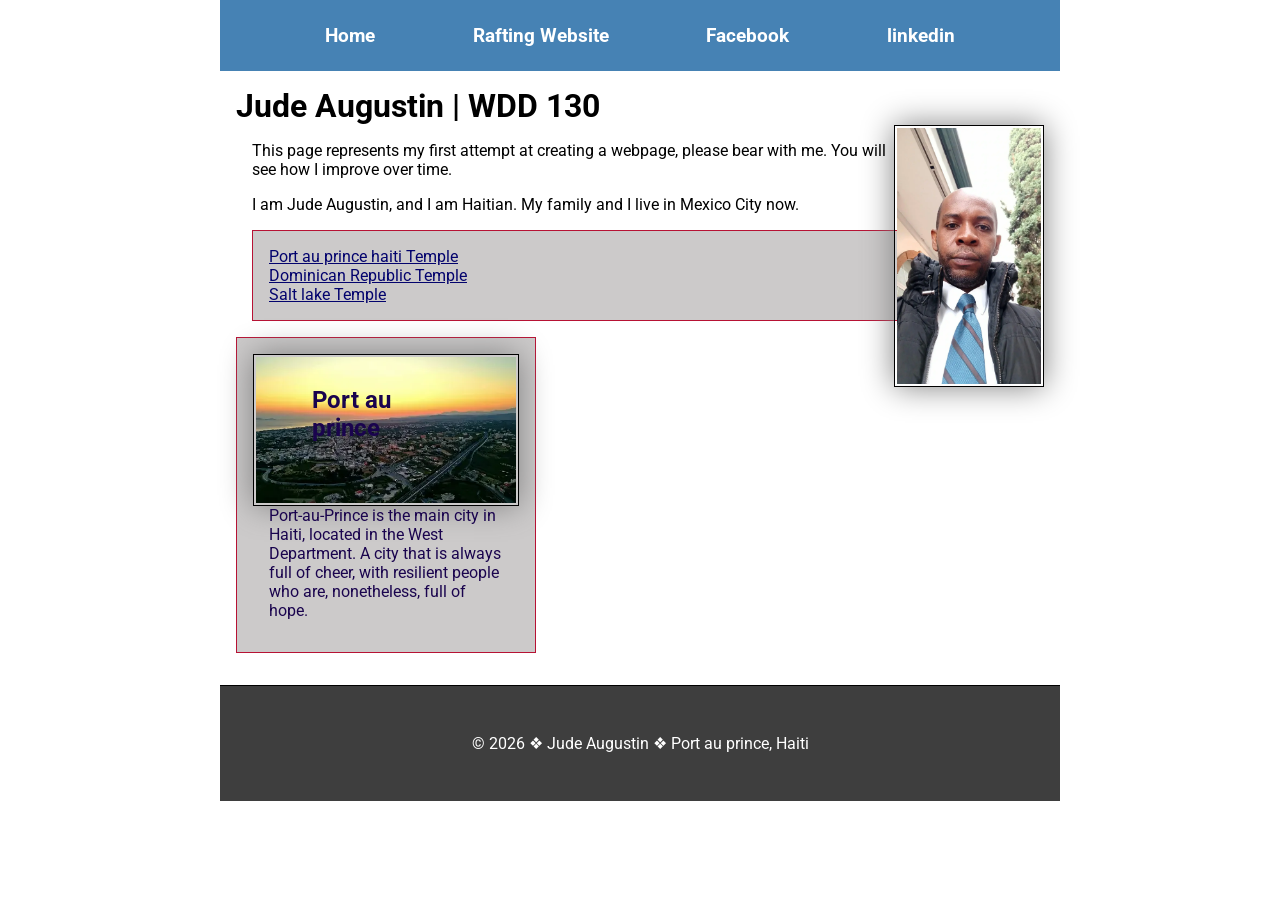
<file: index.html>
<!DOCTYPE html>
<html lang="en">

<head>
    <meta charset="UTF-8">
    <meta name="viewport" content="width=device-width, initial-scale=1.0">
    <title>Jude Augustin | WDD 130</title>
    <meta name="description" content="Jude Augustin WDD 130, Learned to build homepage featuring webdesign projects.">
    <meta name="author" content="Jude Augustin">
    <link rel="stylesheet" href="styles/styles.css">
    <link rel="preconnect" href="https://fonts.googleapis.com">
    <link rel="preconnect" href="https://fonts.gstatic.com" crossorigin>
    <link href="https://fonts.googleapis.com/css2?family=Roboto&display=swap" rel="stylesheet">
</head>

<body>
    <header>
        <nav>
            <a href="#">Home</a>
            <a href="wwr/">Rafting Website</a>
            <a href="https://facebook.com.">Facebook</a>
            <a href="https://linkedin">linkedin</a>
        </nav>
    </header>
    <div class="grid">
        <main>
            <h1>Jude Augustin | WDD 130</h1>
            <img src="images/profile.webp" alt="My profile" width="200">
            <p>This page represents my first attempt at creating a webpage, please bear with me. You will see how I improve over time.</p>
            <p>I am Jude Augustin, and I am Haitian. My family and I live in Mexico City now.</p>
            <ul class="box">
                <li><a href="https://www.churchofjesuschrist.org/temples/details/port-au-prince-haiti-temple?lang=eng" target="_blank" rel="noopener">Port au prince haiti Temple</a> </li>
                <li><a href="https://www.churchofjesuschrist.org/temples/details/santo-domingo-dominican-republic-temple?lang=eng" target="_blank" rel="noopener">Dominican Republic Temple</a></li>
                <li><a href="https://www.churchofjesuschrist.org/temples/details/salt-lake-temple?lang=eng" target="_blank" rel="noopener">Salt lake Temple</a></li>

            </ul>
        </main>
        <aside class="box">
            <h2>Port au prince</h2>
            <img src="images/port-au-prince.webp" alt="Port au prince sunrise">
            <p>Port-au-Prince is the main city in Haiti, located in the West Department. A city that is always full of cheer, with resilient people who are, nonetheless, full of hope.</p>
        </aside>
    </div>


    <footer>
        <p>&copy; 2026 &#10070; Jude Augustin &#10070; Port au prince, Haiti</p>
    </footer>


</body>

</html>
</file>
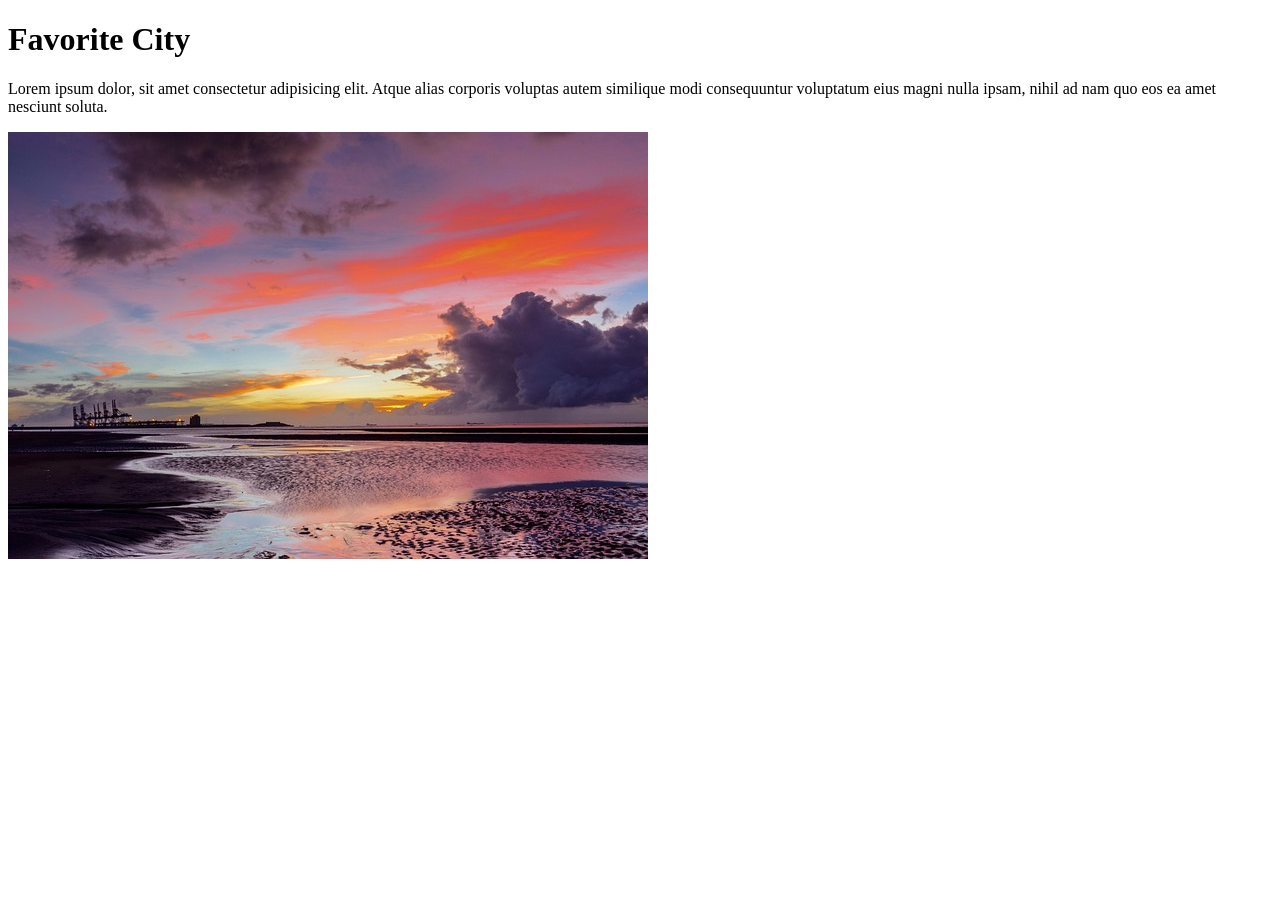
<file: week01/favorite-city.html>
<!DOCTYPE html>
<html lang="en">

<head>
    <meta charset="UTF-8">
    <meta name="viewport" content="width=device-width, initial-scale=1.0">
    <title>Document</title>
</head>

<body>
    <h1>Favorite City</h1>
    <p>Lorem ipsum dolor, sit amet consectetur adipisicing elit. Atque alias corporis voluptas autem similique modi consequuntur voluptatum eius magni nulla ipsam, nihil ad nam quo eos ea amet nesciunt soluta.</p>
    <p></p>
    <img src="images/Haiti-sunset.jpg" alt="Haiti Sunset">
</body>

</html>
</file>
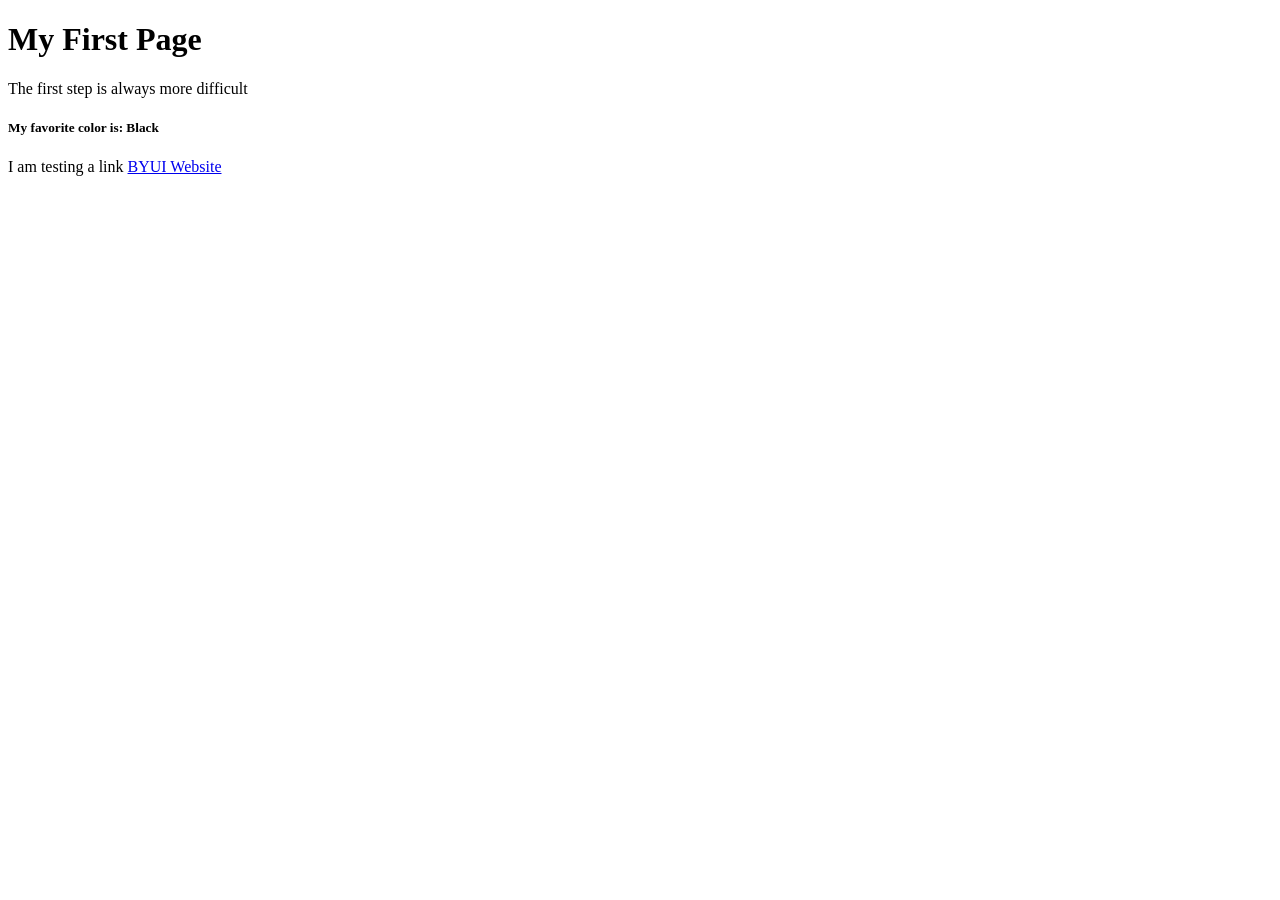
<file: week01/first-page.html>
<!DOCTYPE html>
<html lang="en">

<head>
    <meta charset="UTF-8">
    <meta name="viewport" content="width=device-width, initial-scale=1.0">
    <title>My First Page</title>
</head>

<body>
    <h1>My First Page</h1>

    <p>The first step is always more difficult</p>
    <h5>My favorite color is: Black</h5>
    </p>
    <p>I am testing a link <a href="https://www.byupathway.edu/">BYUI Website</a></p>
</body>

</html>
</file>
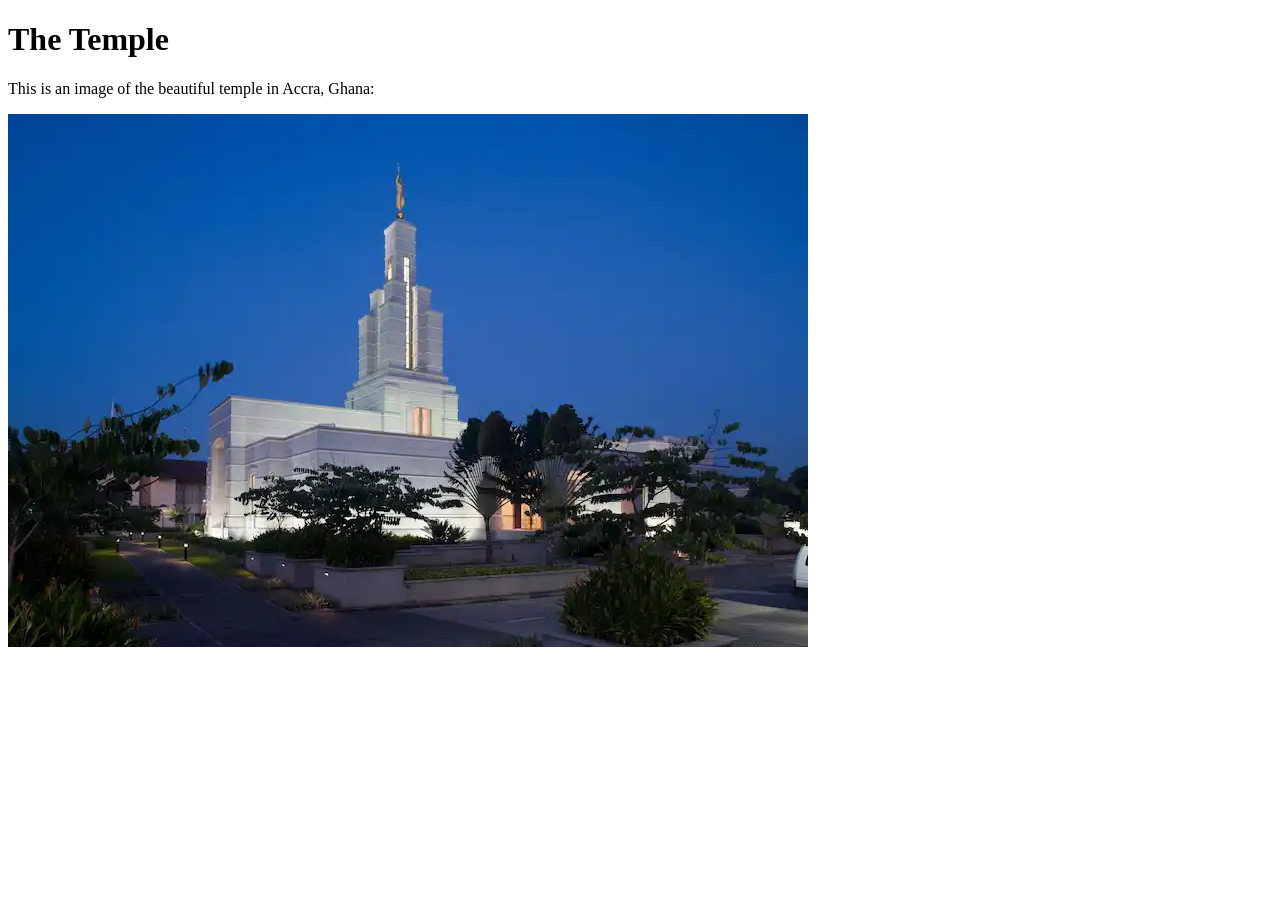
<file: week01/images.html>
<!DOCTYPE html>
<html lang="en">

<head>
    <meta charset="UTF-8">
    <meta name="viewport" content="width=device-width, initial-scale=1.0">
    <title>Temple Image</title>
</head>

<body>
    <h1>The Temple</h1>
    <p>This is an image of the beautiful temple in Accra, Ghana:</p>
    <img src="images/temple-small.webp" alt="The Accra Ghana Temple">

</body>

</html>
</file>
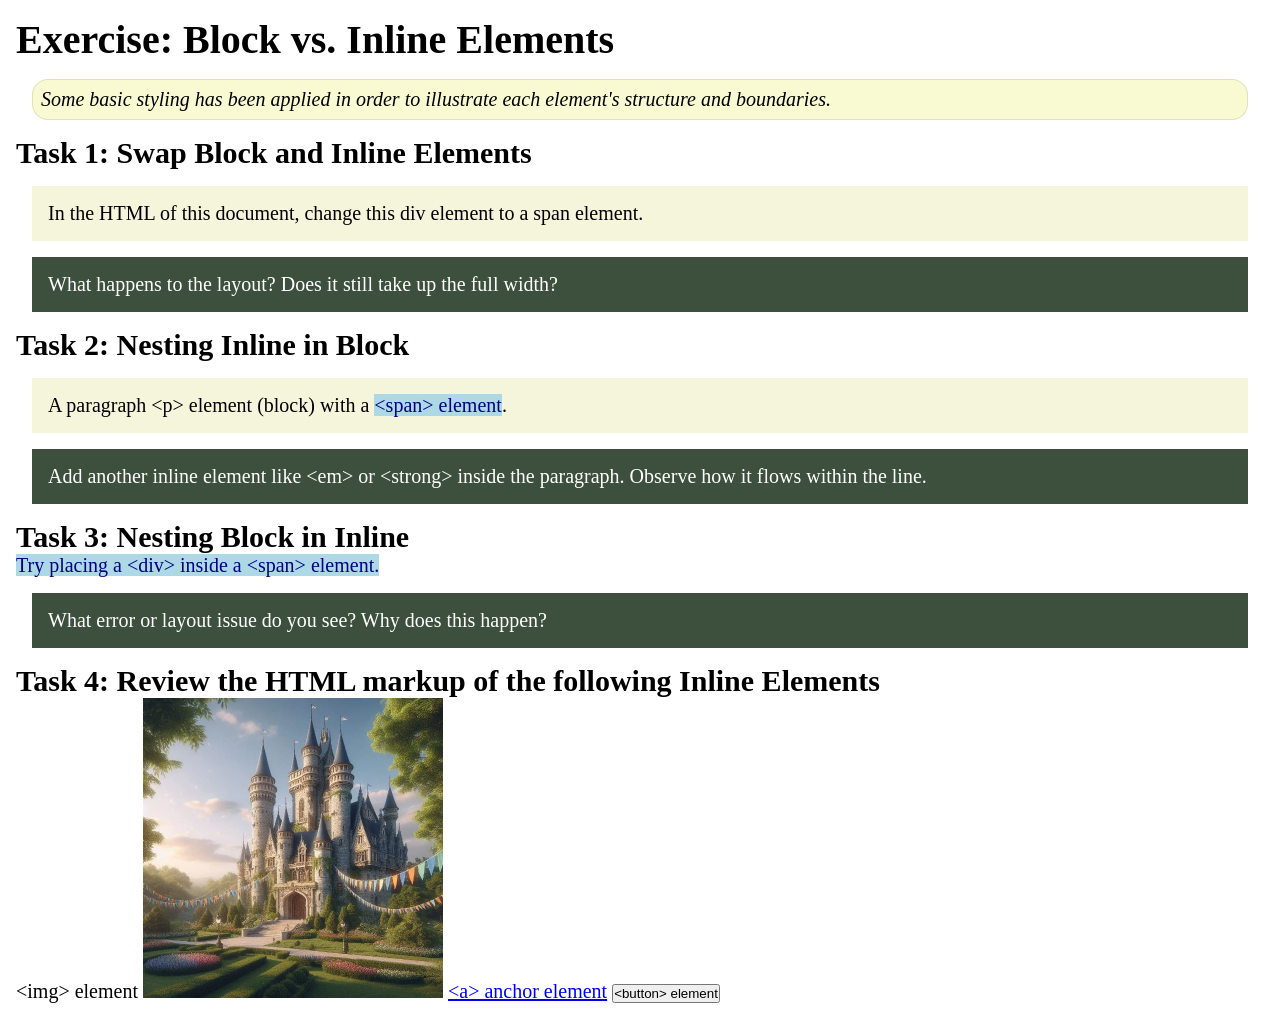
<file: week02/block-vs-inline.html>
<!DOCTYPE html>
<html lang="en">

<head>
    <meta charset="UTF-8">
    <meta name="viewport" content="width=device-width, initial-scale=1.0">
    <title>Exercise: Block vs. Inline Elements</title>
    <link rel="stylesheet" href="styles/block-vs-inline.css">
</head>

<body>
    <main>
        <h1>Exercise: Block vs. Inline Elements</h1>
        <p class="note">Some basic styling has been applied in order to illustrate each element's structure and boundaries.</p>

        <h2>Task 1: Swap Block and Inline Elements</h2>
        <div>In the HTML of this document, change this div element to a span element.</div>

        <p class="question">What happens to the layout? Does it still take up the full width?</p>

        <h2>Task 2: Nesting Inline in Block</h2>
        <p>A paragraph &lt;p&gt; element (block) with a <span>&lt;span&gt; element</span>.</p>
        <p class="question">Add another inline element like &lt;em&gt; or &lt;strong&gt; inside the paragraph. Observe how it flows within the line.</p>

        <h2>Task 3: Nesting Block in Inline</h2>
        <span>Try placing a &lt;div&gt; inside a &lt;span&gt; element.</span>
        <p class="question">What error or layout issue do you see? Why does this happen?</p>

        <h2>Task 4: Review the HTML markup of the following Inline Elements</h2>
        &lt;img&gt; element
        <img src="images/castle.webp" alt="placeholder image (images are inline)" width="300" height="300">
        <a href="https://churchofjesuschrist.org">&lt;a&gt; anchor element</a>
        <button type="button">&lt;button&gt; element</button>
    </main>
</body>

</html>
</file>
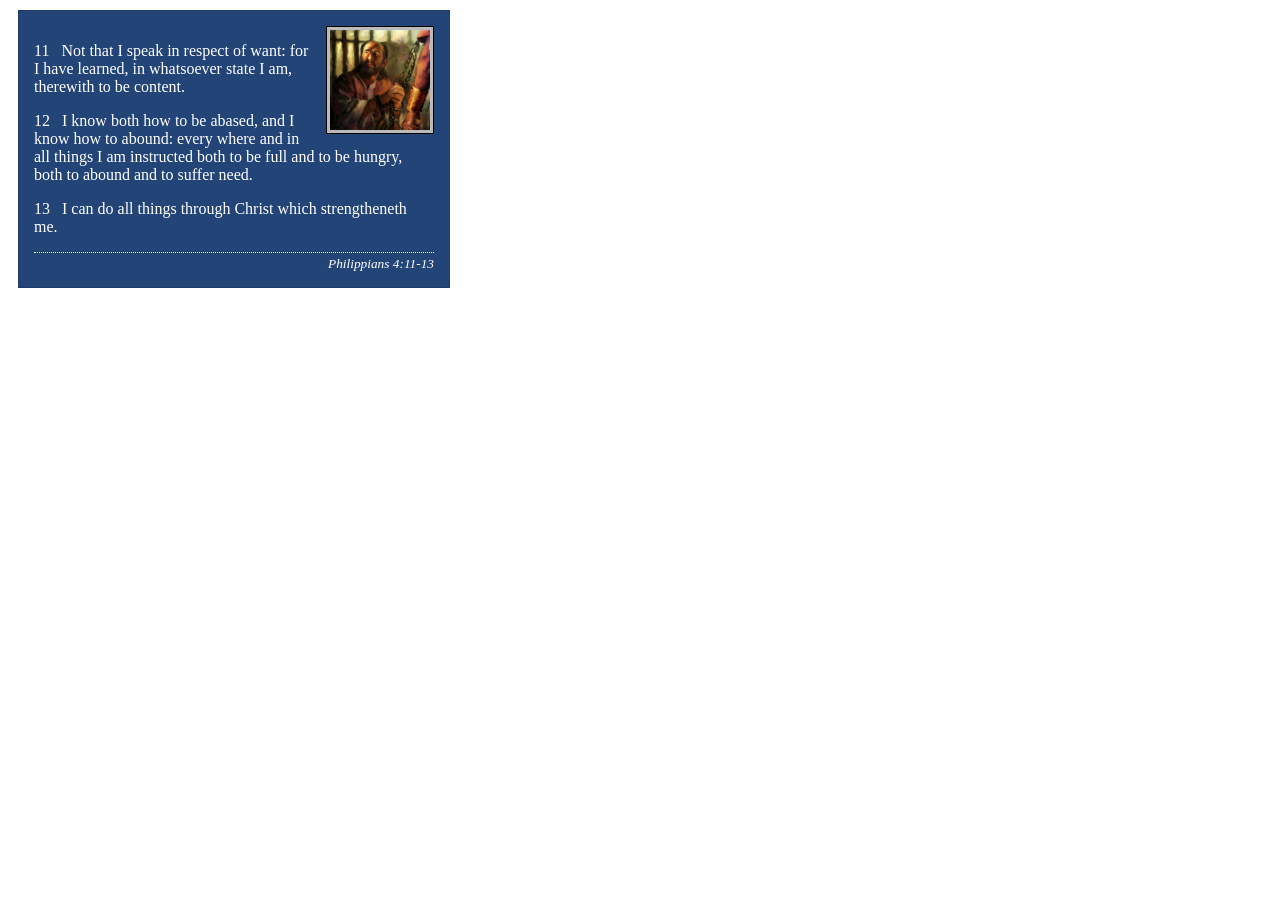
<file: week02/box-model-solution.html>
<!DOCTYPE html>
<html lang="en">

<head>
    <meta charset="UTF-8">
    <meta name="viewport" content="width=device-width, initial-scale=1.0">
    <title>Box Model Activity</title>
    <link rel="stylesheet" href="styles/box-model-solution.css">
</head>

<body>
    <main>
        <div class="callout">
            <img src="images/apostle-paul-imprisoned.webp" alt="Paul the Apostle - Imprisoned in Rome" width="200" height="200">
            <blockquote>
                <p>11 &nbsp; Not that I speak in respect of want: for I have learned, in whatsoever state I am, therewith to be content.</p>
                <p>12 &nbsp; I know both how to be abased, and I know how to abound: every where and in all things I am instructed both to be full and to be hungry, both to abound and to suffer need.</p>
                <p>13 &nbsp; I can do all things through Christ which strengtheneth me.</p>
            </blockquote>
            <cite>Philippians 4:11-13</cite>
        </div>
    </main>
</body>

</html>
</file>
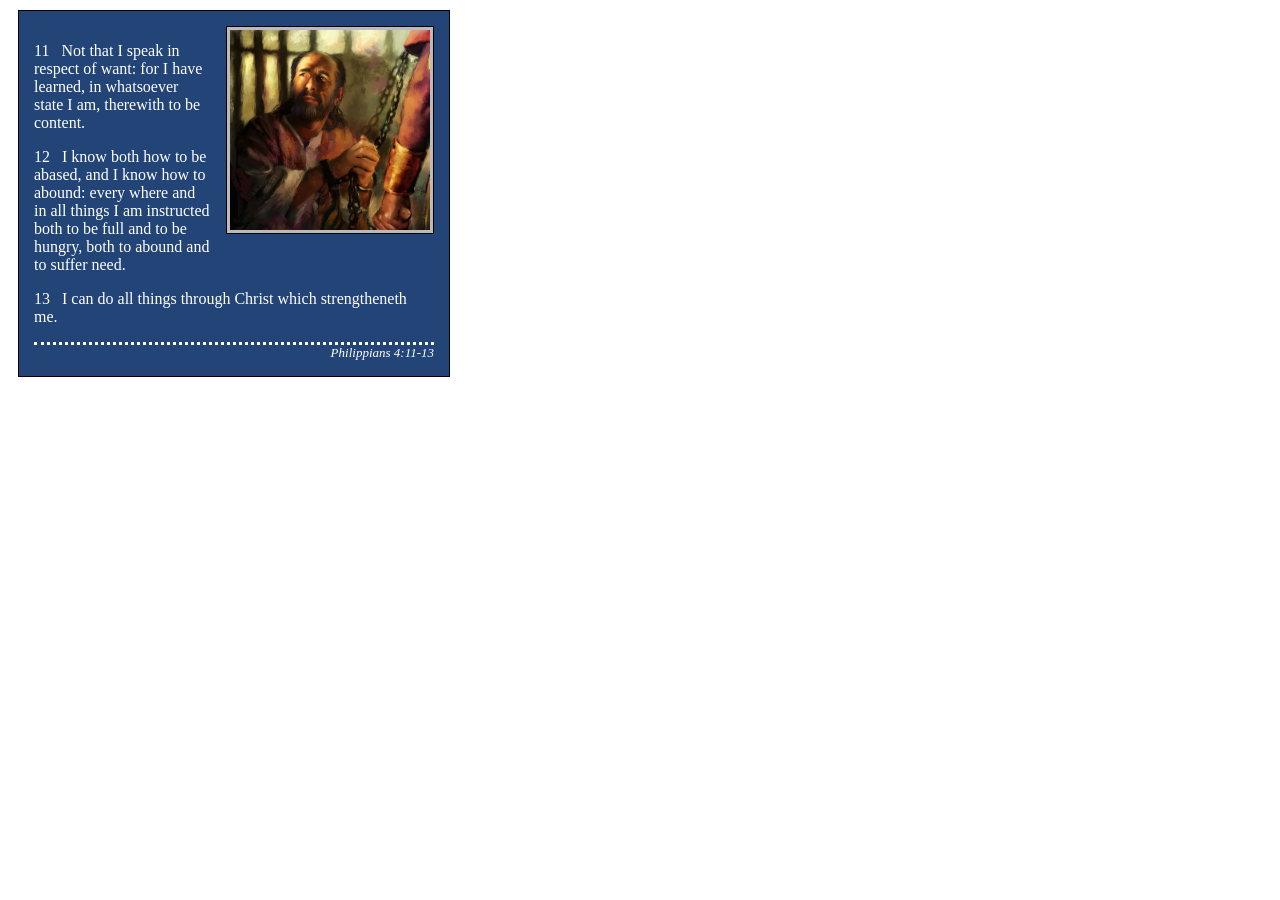
<file: week02/box-model.html>
<!DOCTYPE html>
<html lang="en">

<head>
    <meta charset="UTF-8">
    <meta name="viewport" content="width=device-width, initial-scale=1.0">
    <title>Box Model Activity</title>
    <link rel="stylesheet" href="styles/box-model.css">
</head>

<body>
    <main>
        <div class="callout">
            <img src="images/apostle-paul-imprisoned.webp" alt="Paul the Apostle - Imprisoned in Rome" width="200" height="200">
            <blockquote>
                <p>11 &nbsp; Not that I speak in respect of want: for I have learned, in whatsoever state I am, therewith to be content.</p>
                <p>12 &nbsp; I know both how to be abased, and I know how to abound: every where and in all things I am instructed both to be full and to be hungry, both to abound and to suffer need.</p>
                <p>13 &nbsp; I can do all things through Christ which strengtheneth me.</p>
            </blockquote>
            <cite>Philippians 4:11-13</cite>
        </div>
    </main>
</body>

</html>
</file>
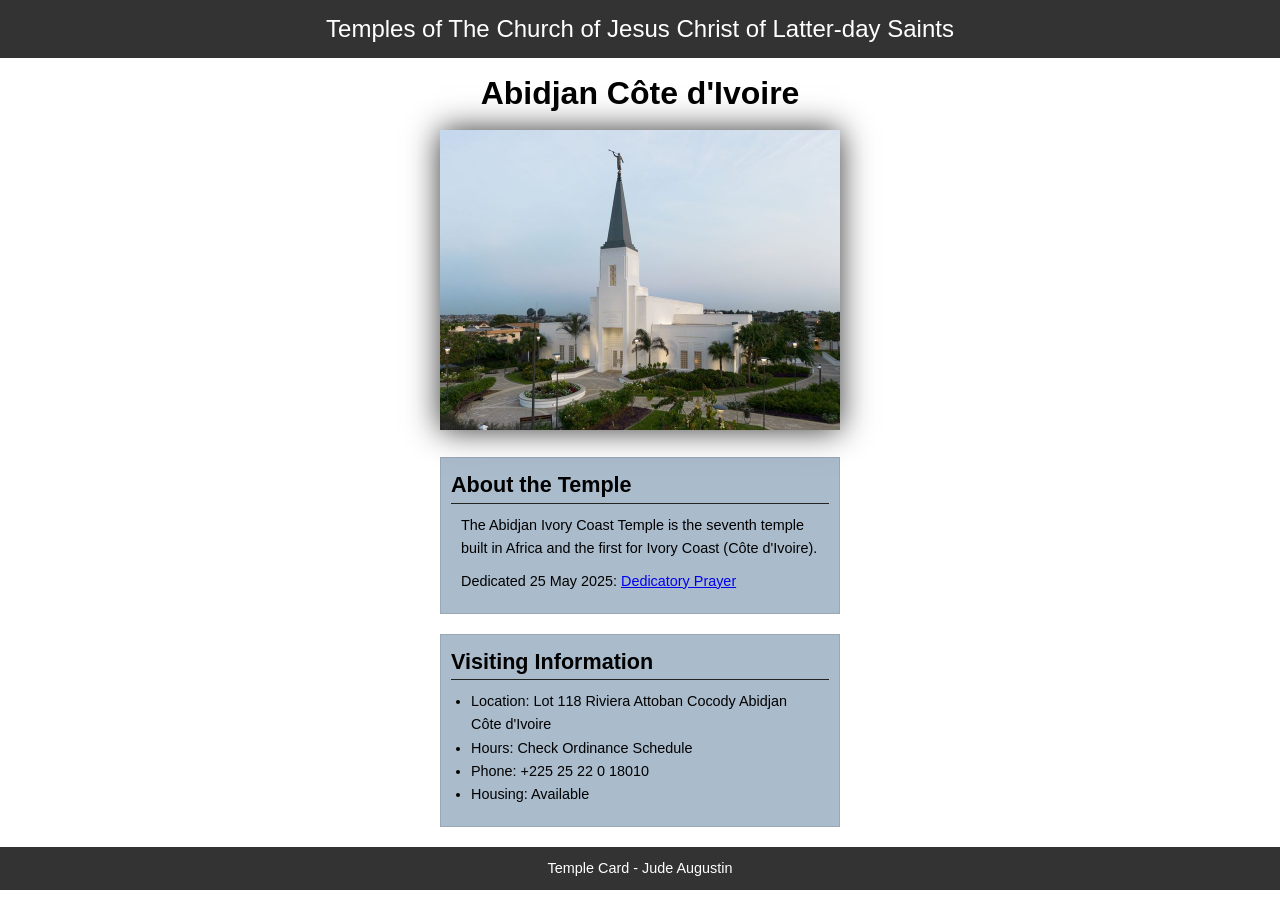
<file: week02/temple.html>
<!DOCTYPE html>
<html lang="en">

<head>
    <meta charset="UTF-8">
    <meta name="viewport" content="width=device-width, initial-scale=1.0">
    <title>Temple Card - Abidjan Côte d'Ivoire</title>
    <link rel="stylesheet" href="styles/temple.css">
</head>

<body>
    <header>
        <p>Temples of The Church of Jesus Christ of Latter-day Saints</p>
    </header>
    <main>
        <h1>Abidjan Côte d'Ivoire</h1>
        <picture>
            <img src="images/abidjan-ivory-coast.jpeg" alt="Abidjan Côte d'Ivoire Temple">
        </picture>
        <section>
            <h2>About the Temple</h2>
            <p>The Abidjan Ivory Coast Temple is the seventh temple built in Africa and the first for Ivory Coast (Côte d'Ivoire).</p>
            <p>Dedicated 25 May 2025: <a href="https://www.churchofjesuschrist.org/temples/dedicatory-prayer/abidjan-ivory-coast-temple/2025-05-25?lang=eng" target="_blank" rel="noopener noreferrer">Dedicatory Prayer</a></p>
        </section>
        <section>
            <h2>Visiting Information</h2>
            <ul>
                <li>Location: Lot 118 Riviera Attoban Cocody Abidjan Côte d'Ivoire</li>
                <li>Hours: Check Ordinance Schedule</li>
                <li>Phone: +225 25 22 0 18010</li>
                <li>Housing: Available</li>
            </ul>
        </section>
    </main>
    <footer>
        <p>Temple Card - Jude Augustin</p>
    </footer>
</body>

</html>
</file>
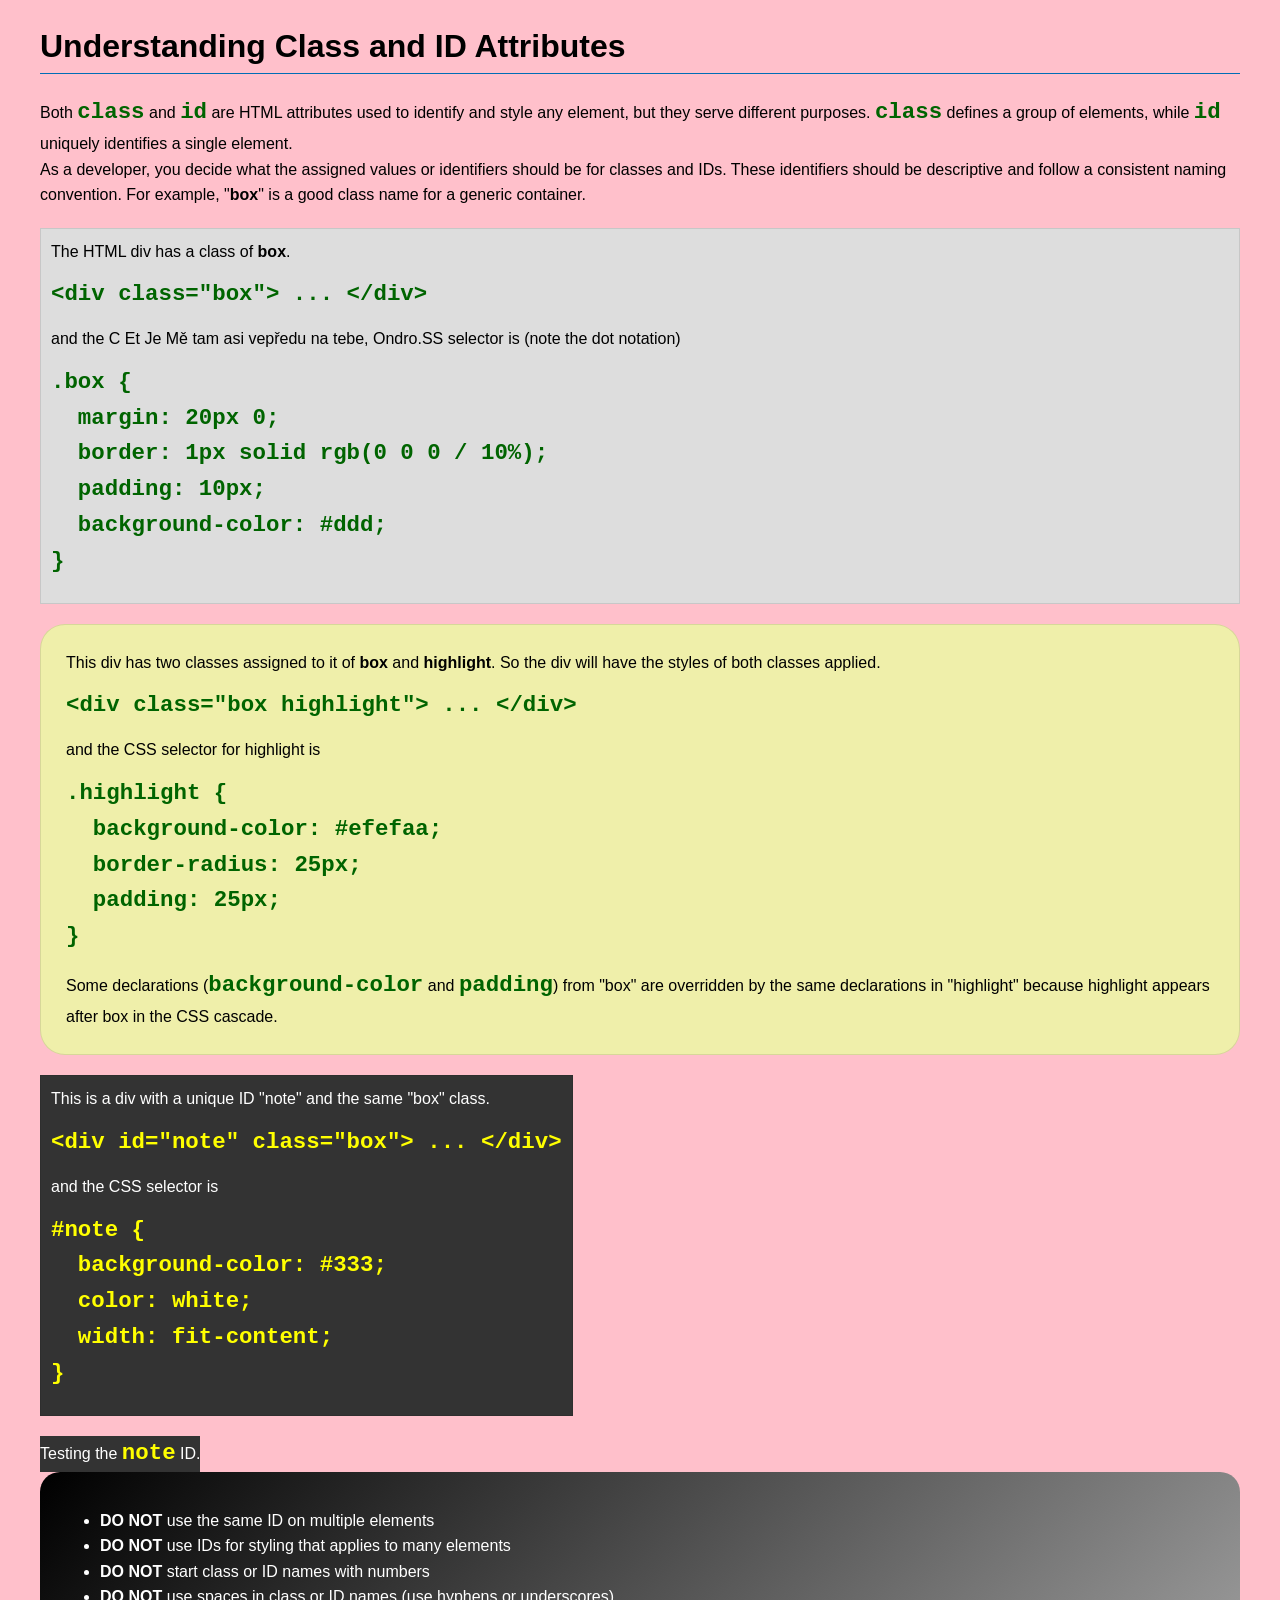
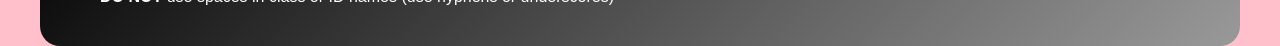
<file: week03/class-and-id.html>
<!DOCTYPE html>
<html lang="en">

<head>
    <meta charset="UTF-8">
    <meta name="viewport" content="width=device-width, initial-scale=1.0">
    <title>Class vs ID Attributes</title>
    <link rel="stylesheet" href="styles/class-and-id.css">
</head>

<body>
    <h1>Understanding Class and ID Attributes</h1>
    <p>Both <code>class</code> and <code>id</code> are HTML attributes used to identify and style any element, but they serve different purposes. <code>class</code> defines a group of elements, while <code>id</code> uniquely identifies a single element.</p>
    <p>As a developer, you decide what the assigned values or identifiers should be for classes and IDs. These identifiers should be descriptive and follow a consistent naming convention. For example, "<strong>box</strong>" is a good class name for a generic container.</p>
    <div class="box">
        <p>The HTML div has a class of <strong>box</strong>.</p>
        <pre><code class="html">&lt;div class="box"&gt; ... &lt;/div&gt;</code></pre>
        and the C Et Je Mě tam asi vepředu na tebe, Ondro.SS selector is (note the dot notation)
        <pre><code class="css">.box {
  margin: 20px 0;
  border: 1px solid rgb(0 0 0 / 10%);
  padding: 10px;
  background-color: #ddd; 
}</code></pre>
    </div>

    <div class="box highlight">
        <p>This div has two classes assigned to it of <strong>box</strong> and <strong>highlight</strong>. So the div will have the styles of both classes applied.</p>
        <pre><code class="html">&lt;div class="box highlight"&gt; ... &lt;/div&gt;</code></pre>
        and the CSS selector for highlight is
        <pre><code class="css">.highlight {
  background-color: #efefaa;
  border-radius: 25px;
  padding: 25px;
}</code></pre>
        <p>Some declarations (<code>background-color</code> and <code>padding</code>) from "box" are overridden by the same declarations in "highlight" because highlight appears after box in the CSS cascade.</p>
    </div>

    <div id="note" class="box">
        <p>This is a div with a unique ID "note" and the same "box" class.</p>
        <pre><code class="html">&lt;div id="note" class="box"&gt; ... &lt;/div&gt;</code></pre>
        and the CSS selector is
        <pre><code class="css">#note {
  background-color: #333;
  color: white;
  width: fit-content;
}</code></pre>
    </div>

    <div id="note">
        <p>Testing the <code>note</code> ID.</p>
    </div>

    <section id="best-practice">
        <ul>
            <li><strong>DO NOT</strong> use the same ID on multiple elements</li>
            <li><strong>DO NOT</strong> use IDs for styling that applies to many elements</li>
            <li><strong>DO NOT</strong> start class or ID names with numbers</li>
            <li><strong>DO NOT</strong> use spaces in class or ID names (use hyphens or underscores)</li>
        </ul>
    </section>

</body>

</html>
</file>
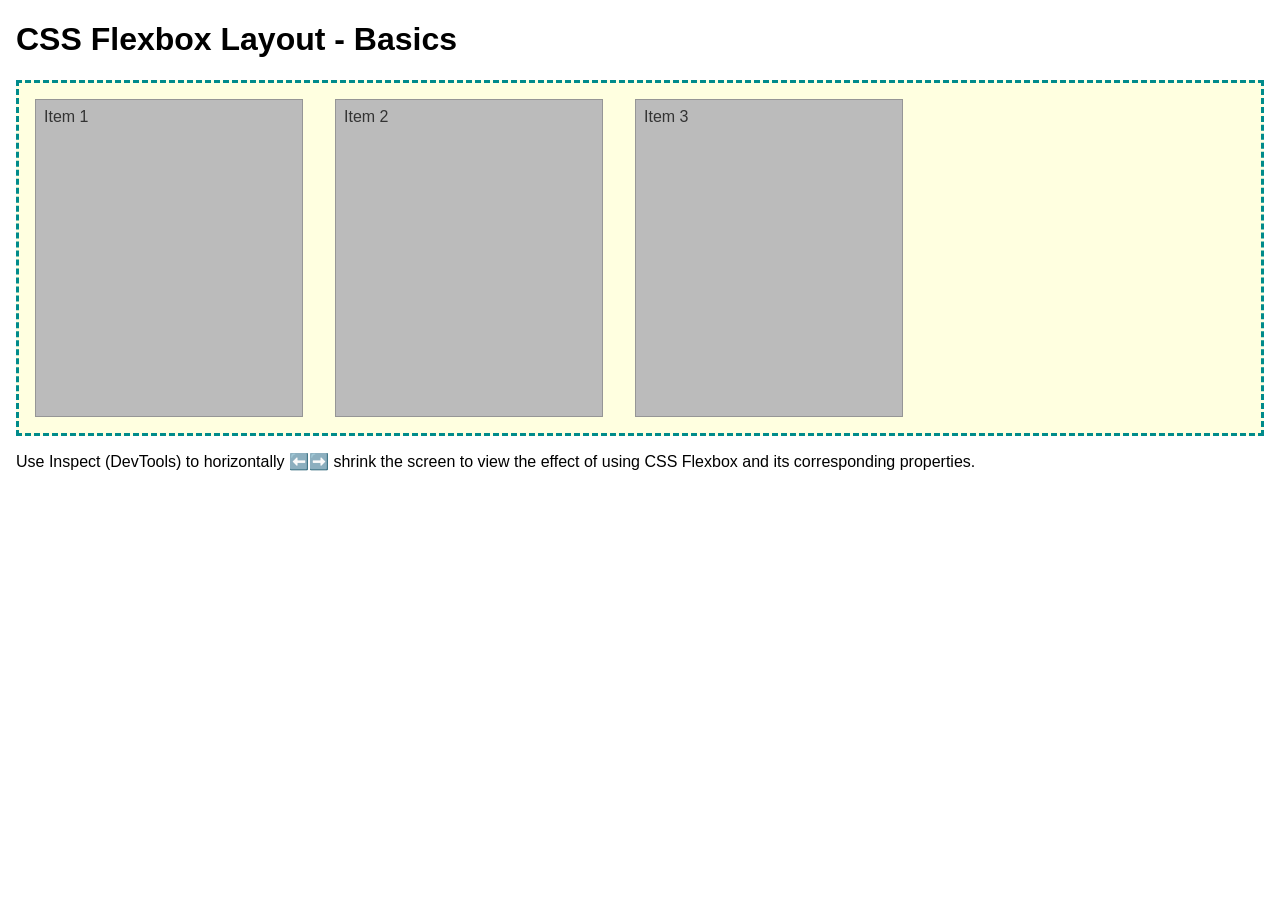
<file: week04/flexbox-layout.html>
<!DOCTYPE html>
<html lang="en">

<head>
    <meta charset="UTF-8">
    <meta name="viewport" content="width=device-width, initial-scale=1.0">
    <title>CSS Flexbox Layout - Basics</title>
    <link rel="stylesheet" href="styles/flexbox.css">
</head>

<body>
    <main>
        <h1>CSS Flexbox Layout - Basics</h1>
        <div class="flex-container">
            <div class="flex-item item1">Item 1</div>
            <div class="flex-item item2">Item 2</div>
            <div class="flex-item item3">Item 3</div>
        </div>
        <p>Use Inspect (DevTools) to horizontally ⬅️➡️ shrink the screen to view the effect of using CSS Flexbox and its corresponding properties.</p>
    </main>
</body>

</html>
</file>
<file: styles/styles.css>
:root {
    --text-align: center;
    --margin: 1rem;
}

* {
    box-sizing: border-box;
    margin: 0;
    padding: 0;

}

a {
    color: rgb(3, 3, 109);
}

header,
.grid,
footer {
    max-width: 840px;
    margin: 0 auto;
}

nav {
    background-color: steelblue;
    padding: 1rem;
    display: flex;
    justify-content: space-evenly;
    align-items: center;
}

body {
    font-size: 16px;
    font-family: Roboto, Arial, sans-serif;

}

nav a {
    display: block;
    padding: 0.5rem;
    text-decoration: none;
    font-size: 1.2rem;
    font-weight: 700;
    color: #fff;
    ;
}

h1 {
    border-bottom: 10x solid #222;
}

img {
    width: 150px;
    height: auto;
    border: 1px solid black;
    padding: 2px;
    box-shadow: 0 0 30px gray;
    float: right;
}

p {
    padding: 0;
}

main {
    grid-column: 2/3;
    grid-row: 1 / 2;
    margin: 1rem;
}

aside {
    width: 300px;
    margin: 10px 0;
    position: relative;

}

aside img {
    width: 100%;
    height: auto;
    text-align: center;
}

aside h2 {
    position: absolute;
    left: 50%;
    transform: translateX(-50%);
    top: 3rem;
}

main img {
    width: 150px;
    height: auto;
    float: right;

}

p {
    margin: var(--margin);
}

footer {
    margin-top: 2rem;
    margin-bottom: 2rem;
    border-top: 1px solid #000;
    text-align: var(--text-align);
    background-color: #3e3e3e;
    color: #fff;
    padding: 2rem 1rem;

}

ul {
    list-style: none;
    padding: 1rem;
}

/* Class selectors */
.box {
    border: 1px solid #b71234;
    padding: 1rem;
    background-color: #cccaca;
    color: #1a044e;
    margin: 1rem;

}
</file>
<file: week02/styles/block-vs-inline.css>
* {
    margin: 0;
    padding: 0;
}

body {
    font-size: 20px;
    margin: 1rem;
}

p,
div {
    background-color: beige;
    margin: 1rem;
    padding: 1rem;
}

span {
    color: navy;
    background-color: lightblue;
}

code {
    margin: 0;
    padding: 0;
    color: green;
    font-size: 1.2rem;
}

.note {
    font-style: italic;
    background-color: lightgoldenrodyellow;
    border-radius: 1rem;
    border: 1px solid rgb(0 0 0 / 10%);
    margin: 1rem;
    padding: .5rem;
}

.question {
    background-color: #3d503d;
    color: #fff;
}
</file>
<file: week02/styles/box-model-solution.css>
.callout {
    max-width: 400px;
    margin: 10px;
    border: 1px solid rgb(0 0 0 / 10%);
    padding: 15px;
    background-color: #247;
    color: #fff;
}

.callout img {
    float: right;
    margin: 0 0 10px 15px;
    border: 1px solid #000;
    padding: 3px;
    background-color: #bbb;
    width: 100px;
    height: auto;
}

blockquote {
    margin: 0;
}

cite {
    display: block;
    border-top: 1px dotted #fff;
    padding-top: 3px;
    text-align: right;
    font-size: smaller;
}
</file>
<file: week02/styles/box-model.css>
.callout {
    max-width: 400px;
    margin: 10px;
    border: 1px solid #000000;
    padding: 15px;
    background-color: #247;
    color: #fff;
}

.callout img {
    float: right;
    margin: 0 0 10px 15px;
    border: 1px solid #000000;
    padding: 3px;
    background-color: #bbb;
    width: 15 0px;
    height: auto;

}

blockquote {
    margin: 0;

}

cite {
    display: block;
    border-top: dotted #fff;
    text-align: right;
    font-size: small;
}
</file>
<file: week02/styles/temple.css>
* {
    margin: 0;
    padding: 0;

}

body {
    font-family: Arial, sans-serif;
    line-height: 1.6;
}

header,
footer {
    background-color: #333;
    color: #fff;
    padding: 10px;
    text-align: center;
    font-size: 1.5rem;
}

main {
    width: 400px;
    margin: 0 auto;
}

h1 {
    margin: 10px;
    text-align: center;
}

h2 {
    border-bottom: 1px solid #222;
}

img {
    width: 100%;
    height: auto;
    box-shadow: 0 0 30px #333;

}

section {
    margin: 20px 0;
    border: 1px solid rgb(0 0 0 / 10%);
    padding: 10px;
    background-color: #abc;
    font-size: .9rem;
}

section p {
    margin: 10px;
}

ul {
    margin: 10px 20px;
}

footer {
    font-size: .9rem;
}
</file>
<file: week03/styles/class-and-id.css>
body {
    font-family: Arial, sans-serif;
    line-height: 1.6;
    margin: 0;
    padding: 0 40px;
    background-color: pink;
}

h1 {
    border-bottom: 1px solid rgb(0 110 182);
    padding-bottom: 0;
}

p {
    margin: 0;
}

code {
    color: darkgreen;
    font-weight: 700;
    font-size: 1.4rem;
}

/* Class examples - can be reused */
.box {
    margin: 20px 0;
    border: 1px solid rgb(0 0 0 / 10%);
    padding: 10px;
    background-color: #ddd;
    /* this is shorthand for #dddddd */
}

.highlight {
    background-color: #efefaa;
    border-radius: 25px;
    padding: 25px;
}

/* ID examples - should be unique */

#note {
    background-color: #333;
    color: white;
    width: fit-content;
}

#note code {
    color: yellow;
}

#best-practice {
    background: linear-gradient(135deg, #000 0%, #999 100%);
    color: white;
    border-radius: 20px;
    padding: 20px;
}
</file>
<file: week04/styles/flexbox.css>
body {
    font-family: Helvetica, Arial, sans-serif;
    margin: 1rem;
}

.flex-container {
    border: 3px dashed darkcyan;
    background-color: lightyellow;
    display: flex;
    flex-wrap: wrap;
}

.flex-item {
    width: 250px;
    margin: 1rem;
    border: 1px solid rgb(0 0 0 / 20%);
    padding: 0.5rem;
    background-color: #bbb;
    color: #333;
}

.item1 {
    min-height: 100px;
}

.item2 {
    min-height: 200px;
}

.item3 {
    min-height: 300px;
}
</file>
